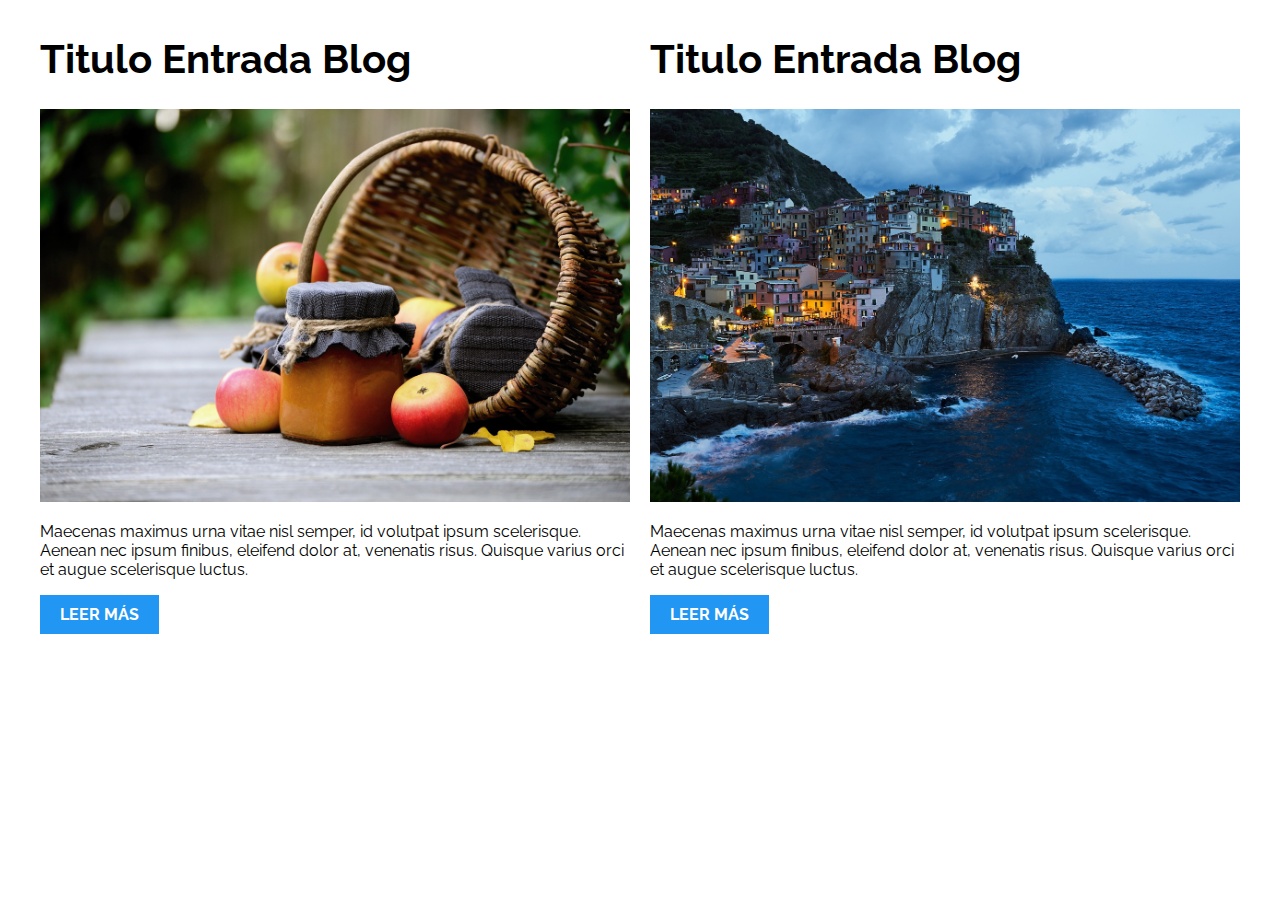
<file: 01-2columnas_iguales_css_grid/index.html>
<!DOCTYPE html>
<html>

<head>
    <meta charset="utf-8">
    <title>Patrones Responsive Web Design - 2 Columnas</title>
    <link rel="stylesheet" href="https://necolas.github.io/normalize.css/8.0.1/normalize.css">
    <link href="https://fonts.googleapis.com/css?family=Raleway:400,700,900" rel="stylesheet">
    <link rel="stylesheet" href="css/styles.css">
    <meta name="viewport" content="width=device-width, initial-scale=1">
</head>

<body>

    <div class="contenedor dos-columnas">
        <article class="entrada-blog">
            <h1>Titulo Entrada Blog</h1>
            <img src="img/imagen1.jpg">
            <p>Maecenas maximus urna vitae nisl semper, id volutpat ipsum scelerisque. Aenean nec ipsum finibus, eleifend dolor at, venenatis risus. Quisque varius orci et augue scelerisque luctus.</p>
            <a href="#">Leer más</a>
        </article>
        <article class="entrada-blog">
            <h1>Titulo Entrada Blog</h1>
            <img src="img/imagen2.jpg">
            <p>Maecenas maximus urna vitae nisl semper, id volutpat ipsum scelerisque. Aenean nec ipsum finibus, eleifend dolor at, venenatis risus. Quisque varius orci et augue scelerisque luctus.</p>
            <a href="#">Leer más</a>
        </article>
    </div>

</body>

</html>
</file>
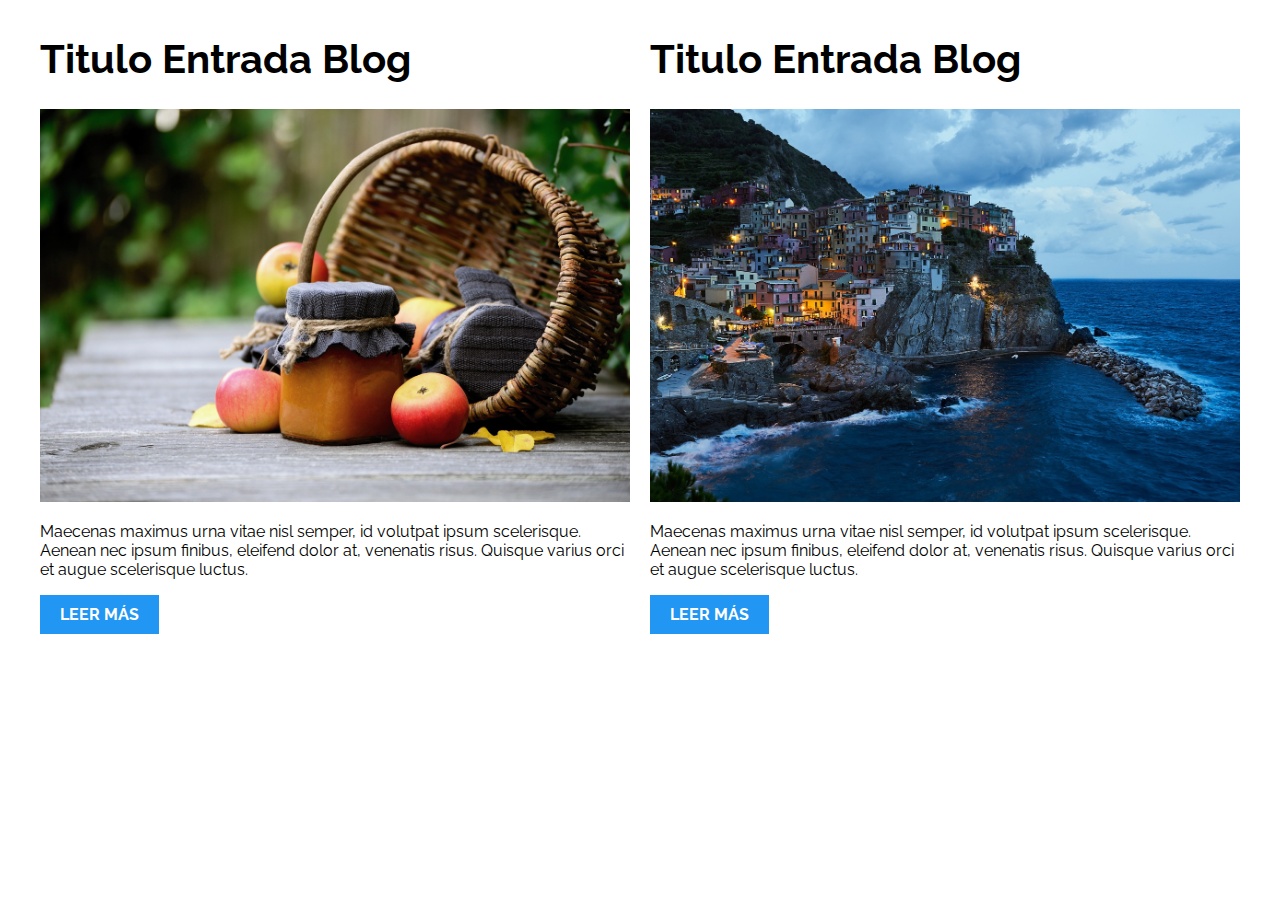
<file: 02-2columnas_iguales_flexbox/index.html>
<!DOCTYPE html>
<html>

<head>
    <meta charset="utf-8">
    <title>Patrones Responsive Web Design - 2 Columnas</title>
    <link rel="stylesheet" href="https://necolas.github.io/normalize.css/8.0.1/normalize.css">
    <link href="https://fonts.googleapis.com/css?family=Raleway:400,700,900" rel="stylesheet">
    <link rel="stylesheet" href="css/styles.css">
    <meta name="viewport" content="width=device-width, initial-scale=1">
</head>

<body>
    <div class="contenedor dos-columnas">
        <article class="entrada-blog">
            <h1>Titulo Entrada Blog</h1>
            <img src="img/imagen1.jpg">
            <p>Maecenas maximus urna vitae nisl semper, id volutpat ipsum scelerisque. Aenean nec ipsum finibus, eleifend dolor at, venenatis risus. Quisque varius orci et augue scelerisque luctus.</p>
            <a href="#">Leer más</a>
        </article>
        <article class="entrada-blog">
            <h1>Titulo Entrada Blog</h1>
            <img src="img/imagen2.jpg">
            <p>Maecenas maximus urna vitae nisl semper, id volutpat ipsum scelerisque. Aenean nec ipsum finibus, eleifend dolor at, venenatis risus. Quisque varius orci et augue scelerisque luctus.</p>
            <a href="#">Leer más</a>
        </article>
    </div>

</body>

</html>
</file>
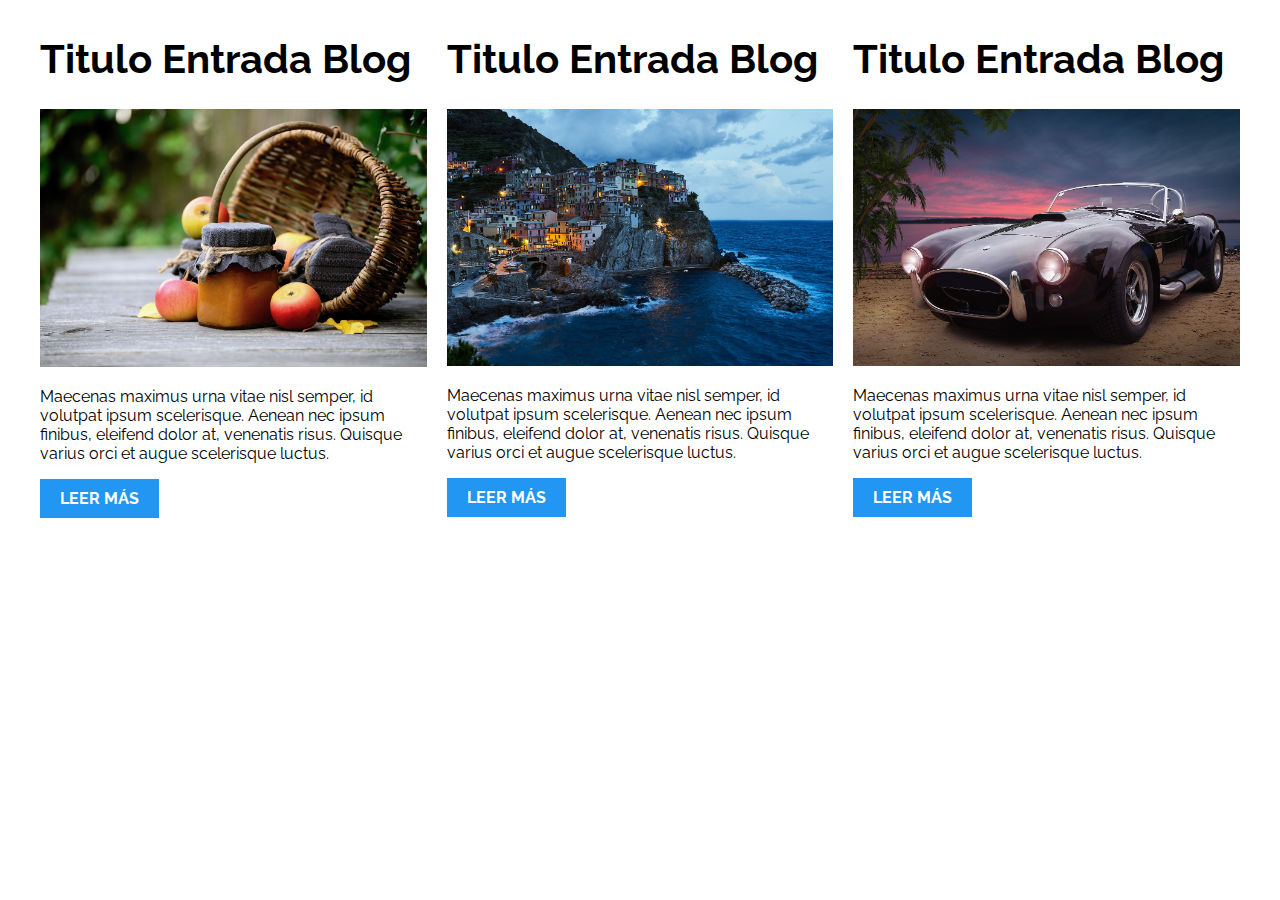
<file: 03-3columnas_iguales_css_grid/index.html>
<!DOCTYPE html>
<html>

<head>
    <meta charset="utf-8">
    <title>Patrones Responsive Web Design - 3 Columnas Iguales</title>
    <link rel="stylesheet" href="https://necolas.github.io/normalize.css/8.0.1/normalize.css">
    <link href="https://fonts.googleapis.com/css?family=Raleway:400,700,900" rel="stylesheet">
    <link rel="stylesheet" href="css/styles.css">
    <meta name="viewport" content="width=device-width, initial-scale=1">
</head>

<body>

    <div class="contenedor tres-columnas">
        <article class="entrada-blog">
            <h1>Titulo Entrada Blog</h1>
            <img src="img/imagen1.jpg">
            <p>Maecenas maximus urna vitae nisl semper, id volutpat ipsum scelerisque. Aenean nec ipsum finibus, eleifend dolor at, venenatis risus. Quisque varius orci et augue scelerisque luctus.</p>
            <a href="#">Leer más</a>
        </article>

        <article class="entrada-blog">
            <h1>Titulo Entrada Blog</h1>
            <img src="img/imagen2.jpg">

            <p>Maecenas maximus urna vitae nisl semper, id volutpat ipsum scelerisque. Aenean nec ipsum finibus, eleifend dolor at, venenatis risus. Quisque varius orci et augue scelerisque luctus.</p>
            <a href="#">Leer más</a>
        </article>

        <article class="entrada-blog">
            <h1>Titulo Entrada Blog</h1>
            <img src="img/imagen3.jpg">

            <p>Maecenas maximus urna vitae nisl semper, id volutpat ipsum scelerisque. Aenean nec ipsum finibus, eleifend dolor at, venenatis risus. Quisque varius orci et augue scelerisque luctus.</p>
            <a href="#">Leer más</a>
        </article>
    </div>

</body>

</html>
</file>
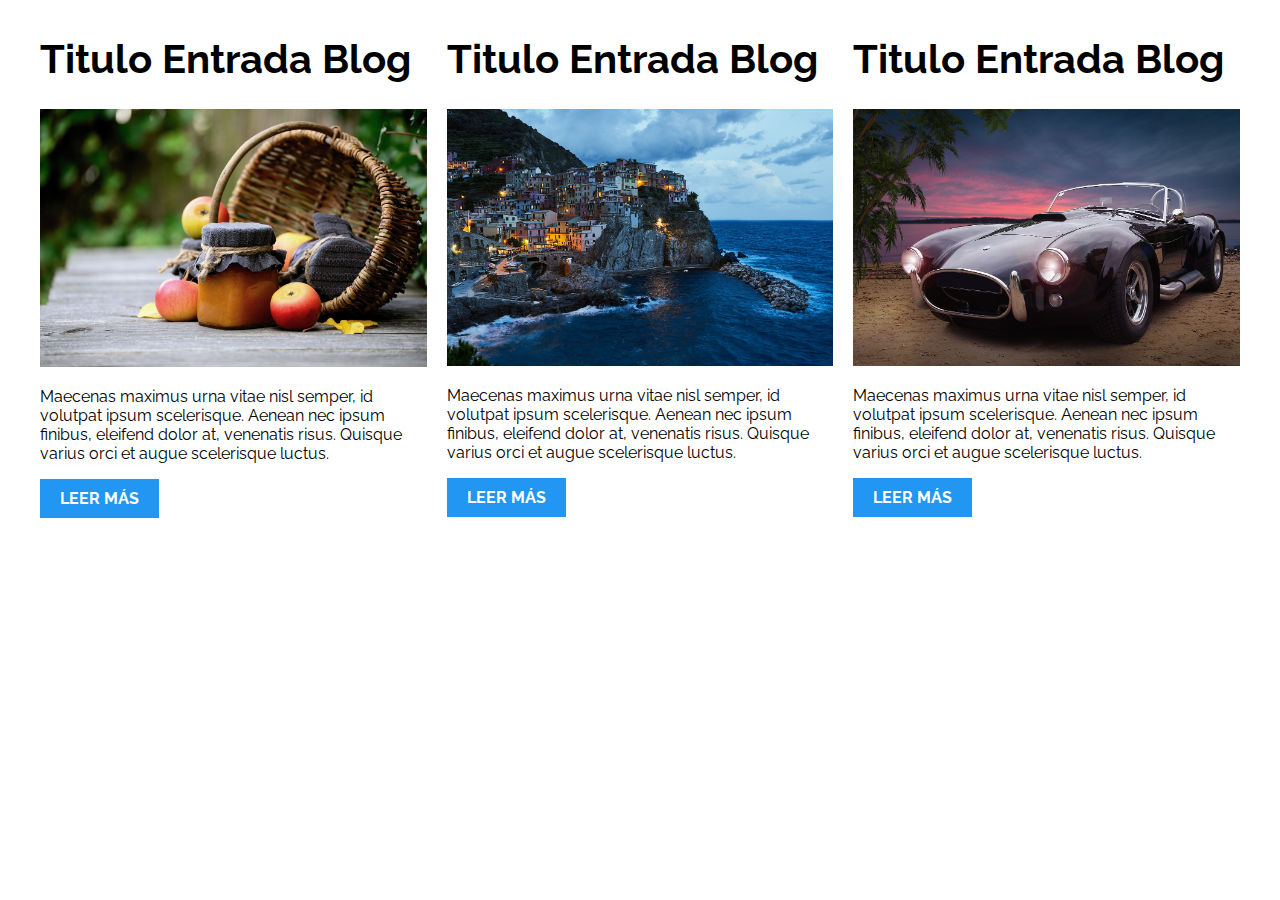
<file: 04-3columnas_iguales_flexbox/index.html>
<!DOCTYPE html>
<html>

<head>
    <meta charset="utf-8">
    <title>Patrones Responsive Web Design - 3 Columnas Iguales</title>
    <link rel="stylesheet" href="https://necolas.github.io/normalize.css/8.0.1/normalize.css">
    <link href="https://fonts.googleapis.com/css?family=Raleway:400,700,900" rel="stylesheet">
    <link rel="stylesheet" href="css/styles.css">
    <meta name="viewport" content="width=device-width, initial-scale=1">
</head>

<body>

    <div class="contenedor tres-columnas">
        <article class="entrada-blog">
            <h1>Titulo Entrada Blog</h1>
            <img src="img/imagen1.jpg">
            <p>Maecenas maximus urna vitae nisl semper, id volutpat ipsum scelerisque. Aenean nec ipsum finibus, eleifend dolor at, venenatis risus. Quisque varius orci et augue scelerisque luctus.</p>
            <a href="#">Leer más</a>
        </article>

        <article class="entrada-blog">
            <h1>Titulo Entrada Blog</h1>
            <img src="img/imagen2.jpg">

            <p>Maecenas maximus urna vitae nisl semper, id volutpat ipsum scelerisque. Aenean nec ipsum finibus, eleifend dolor at, venenatis risus. Quisque varius orci et augue scelerisque luctus.</p>
            <a href="#">Leer más</a>
        </article>

        <article class="entrada-blog">
            <h1>Titulo Entrada Blog</h1>
            <img src="img/imagen3.jpg">

            <p>Maecenas maximus urna vitae nisl semper, id volutpat ipsum scelerisque. Aenean nec ipsum finibus, eleifend dolor at, venenatis risus. Quisque varius orci et augue scelerisque luctus.</p>
            <a href="#">Leer más</a>
        </article>
    </div>
</body>

</html>
</file>
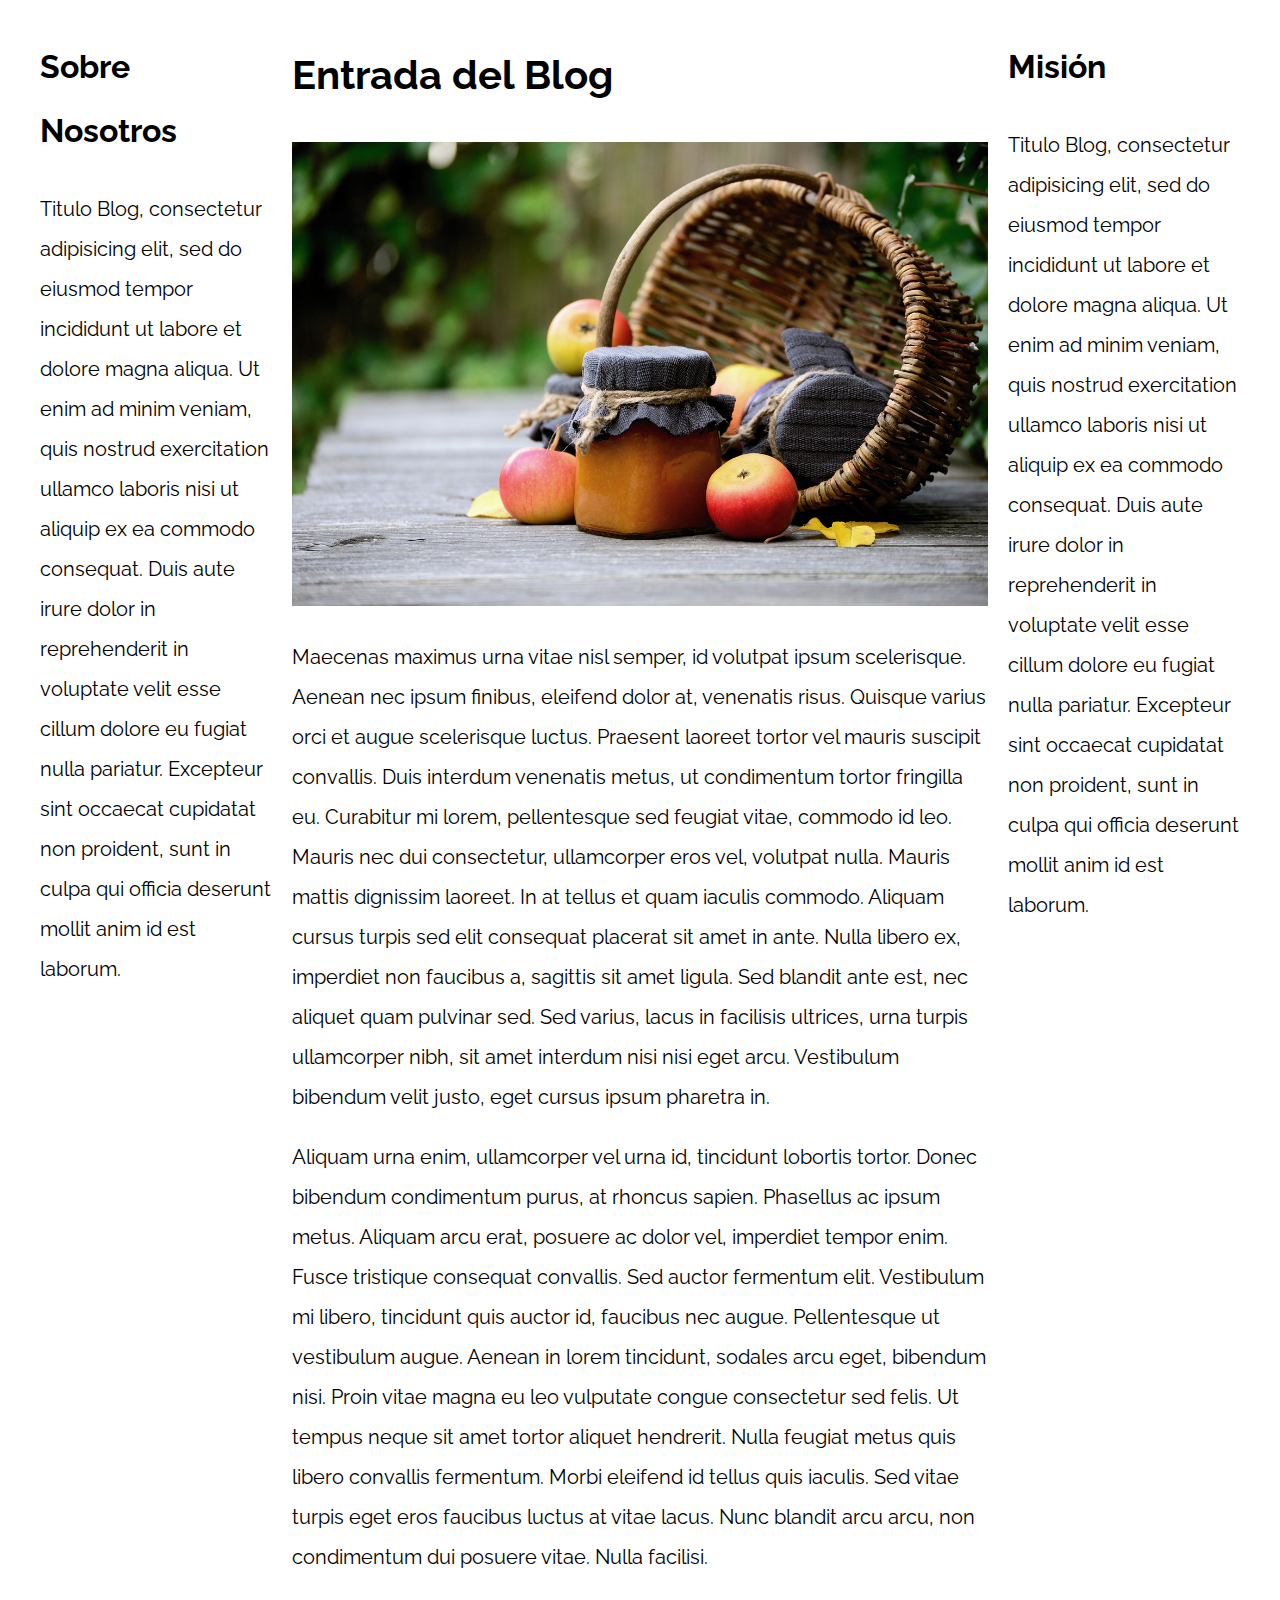
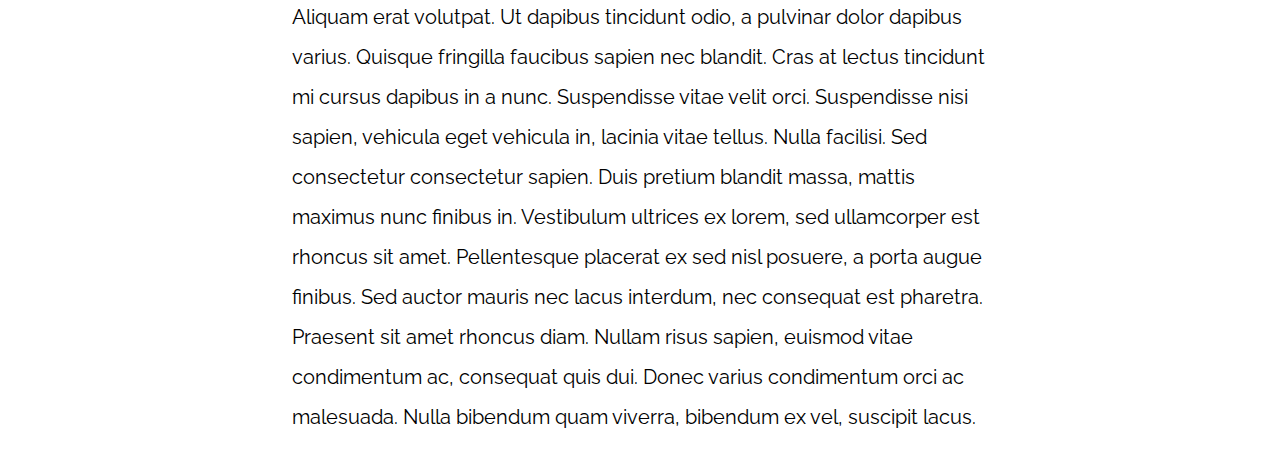
<file: 05-3columnas_css_grid/index.html>
<!DOCTYPE html>
<html>

<head>
    <meta charset="utf-8">
    <title>Patrones Responsive Web Design</title>
    <link rel="stylesheet" href="https://necolas.github.io/normalize.css/8.0.1/normalize.css">
    <link href="https://fonts.googleapis.com/css?family=Raleway:400,700,900" rel="stylesheet">
    <link rel="stylesheet" href="css/styles.css">
    <meta name="viewport" content="width=device-width, initial-scale=1">
</head>

<body>

    <div class="contenedor contenedor-grid">
        <main class="contenido-principal">
            <article>
                <h1>Entrada del Blog</h1>
                <img src="img/imagen1.jpg">

                <p>Maecenas maximus urna vitae nisl semper, id volutpat ipsum scelerisque. Aenean nec ipsum finibus, eleifend dolor at, venenatis risus. Quisque varius orci et augue scelerisque luctus. Praesent laoreet tortor vel mauris suscipit convallis.
                    Duis interdum venenatis metus, ut condimentum tortor fringilla eu. Curabitur mi lorem, pellentesque sed feugiat vitae, commodo id leo. Mauris nec dui consectetur, ullamcorper eros vel, volutpat nulla. Mauris mattis dignissim laoreet.
                    In at tellus et quam iaculis commodo. Aliquam cursus turpis sed elit consequat placerat sit amet in ante. Nulla libero ex, imperdiet non faucibus a, sagittis sit amet ligula. Sed blandit ante est, nec aliquet quam pulvinar sed. Sed
                    varius, lacus in facilisis ultrices, urna turpis ullamcorper nibh, sit amet interdum nisi nisi eget arcu. Vestibulum bibendum velit justo, eget cursus ipsum pharetra in.</p>

                <p>Aliquam urna enim, ullamcorper vel urna id, tincidunt lobortis tortor. Donec bibendum condimentum purus, at rhoncus sapien. Phasellus ac ipsum metus. Aliquam arcu erat, posuere ac dolor vel, imperdiet tempor enim. Fusce tristique consequat
                    convallis. Sed auctor fermentum elit. Vestibulum mi libero, tincidunt quis auctor id, faucibus nec augue. Pellentesque ut vestibulum augue. Aenean in lorem tincidunt, sodales arcu eget, bibendum nisi. Proin vitae magna eu leo vulputate
                    congue consectetur sed felis. Ut tempus neque sit amet tortor aliquet hendrerit. Nulla feugiat metus quis libero convallis fermentum. Morbi eleifend id tellus quis iaculis. Sed vitae turpis eget eros faucibus luctus at vitae lacus.
                    Nunc blandit arcu arcu, non condimentum dui posuere vitae. Nulla facilisi.</p>

                <p>Aliquam erat volutpat. Ut dapibus tincidunt odio, a pulvinar dolor dapibus varius. Quisque fringilla faucibus sapien nec blandit. Cras at lectus tincidunt mi cursus dapibus in a nunc. Suspendisse vitae velit orci. Suspendisse nisi sapien,
                    vehicula eget vehicula in, lacinia vitae tellus. Nulla facilisi. Sed consectetur consectetur sapien. Duis pretium blandit massa, mattis maximus nunc finibus in. Vestibulum ultrices ex lorem, sed ullamcorper est rhoncus sit amet. Pellentesque
                    placerat ex sed nisl posuere, a porta augue finibus. Sed auctor mauris nec lacus interdum, nec consequat est pharetra. Praesent sit amet rhoncus diam. Nullam risus sapien, euismod vitae condimentum ac, consequat quis dui. Donec varius
                    condimentum orci ac malesuada. Nulla bibendum quam viverra, bibendum ex vel, suscipit lacus.</p>

            </article>
        </main>

        <aside class="sidebar-1">
            <h2>Sobre Nosotros</h2>
            <p>Titulo Blog, consectetur adipisicing elit, sed do eiusmod tempor incididunt ut labore et dolore magna aliqua. Ut enim ad minim veniam, quis nostrud exercitation ullamco laboris nisi ut aliquip ex ea commodo consequat. Duis aute irure dolor
                in reprehenderit in voluptate velit esse cillum dolore eu fugiat nulla pariatur. Excepteur sint occaecat cupidatat non proident, sunt in culpa qui officia deserunt mollit anim id est laborum.</p>
        </aside>
        <aside class="sidebar-2">
            <h2>Misión</h2>
            <p>Titulo Blog, consectetur adipisicing elit, sed do eiusmod tempor incididunt ut labore et dolore magna aliqua. Ut enim ad minim veniam, quis nostrud exercitation ullamco laboris nisi ut aliquip ex ea commodo consequat. Duis aute irure dolor
                in reprehenderit in voluptate velit esse cillum dolore eu fugiat nulla pariatur. Excepteur sint occaecat cupidatat non proident, sunt in culpa qui officia deserunt mollit anim id est laborum.</p>
        </aside>
    </div>

</body>

</html>
</file>
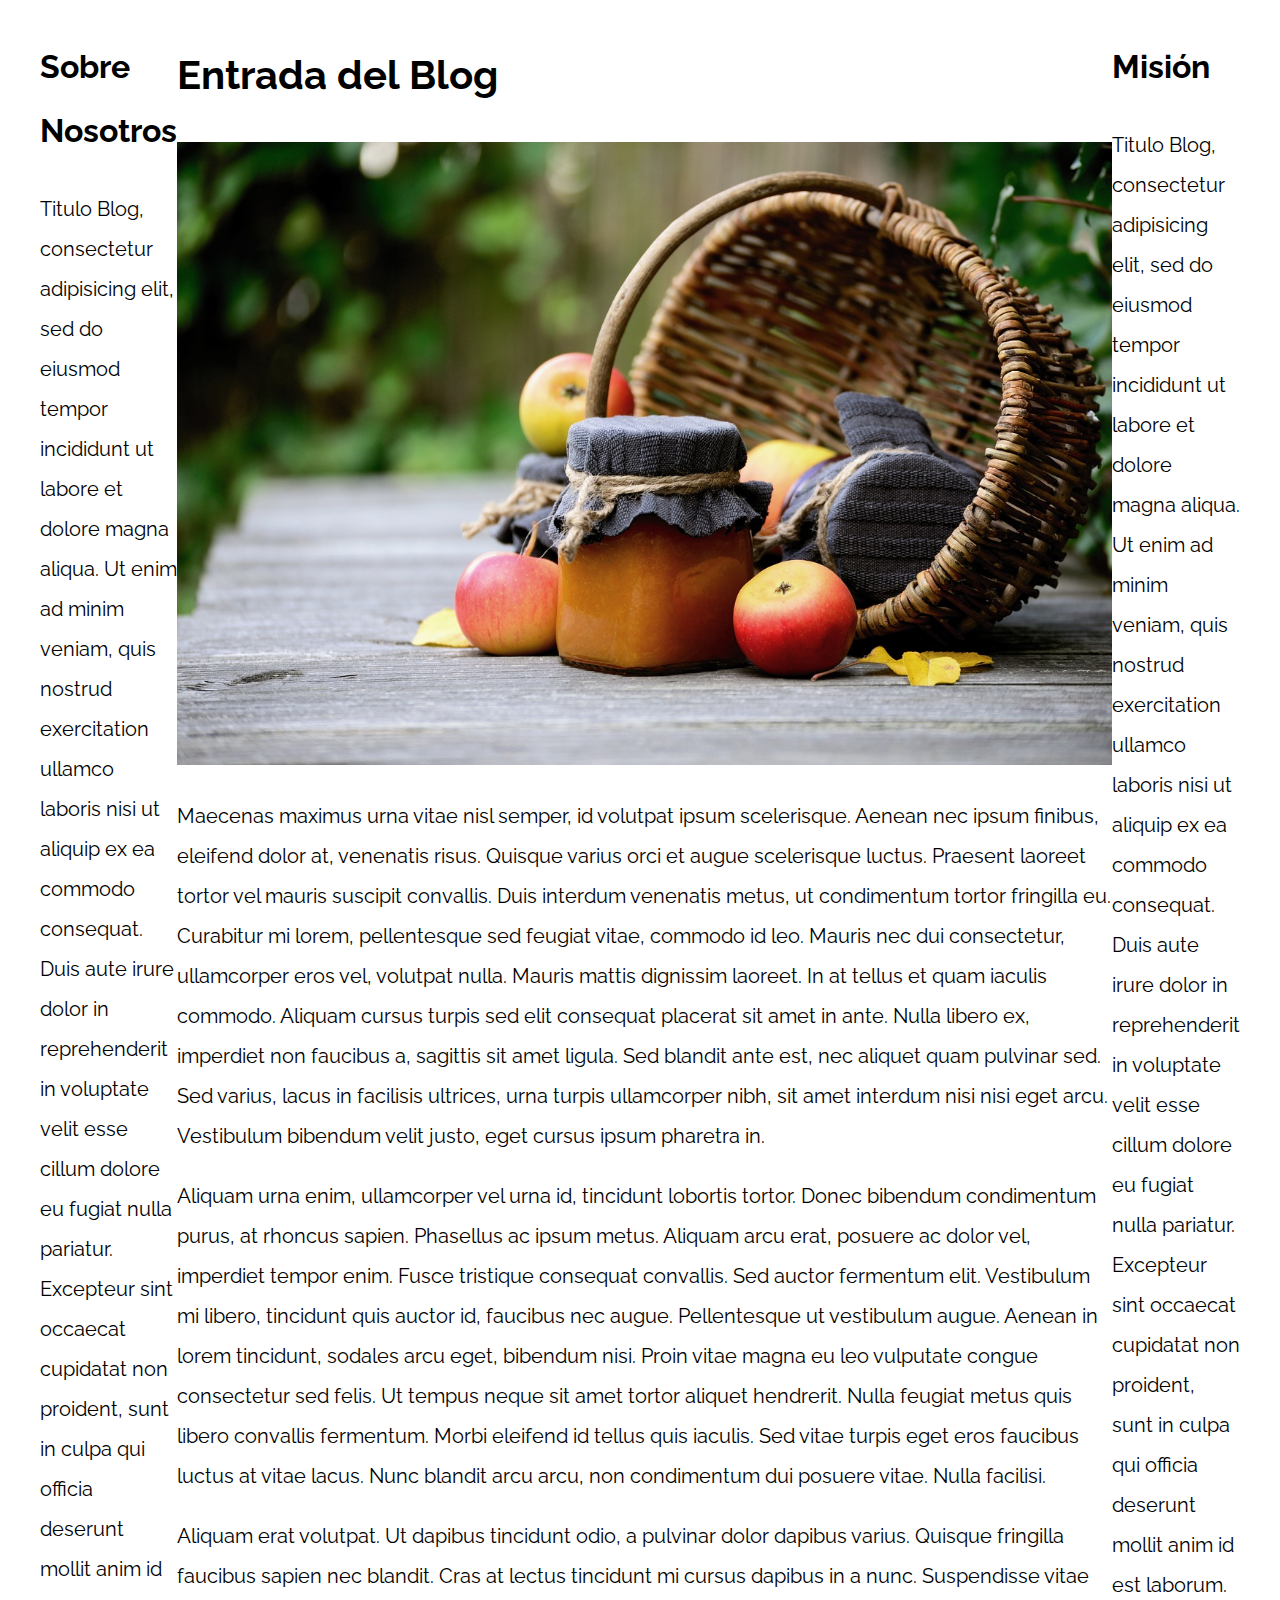
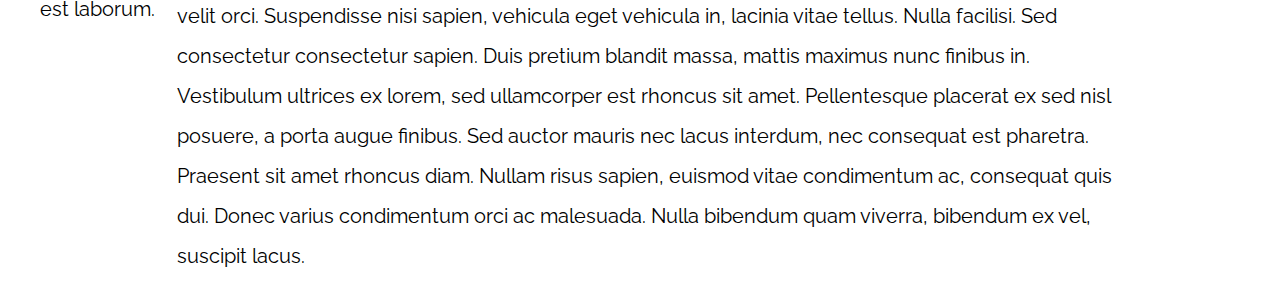
<file: 06-3columnas_flexbox/index.html>
<!DOCTYPE html>
<html>

<head>
    <meta charset="utf-8">
    <title>Patrones Responsive Web Design</title>
    <link rel="stylesheet" href="https://necolas.github.io/normalize.css/8.0.1/normalize.css">
    <link href="https://fonts.googleapis.com/css?family=Raleway:400,700,900" rel="stylesheet">
    <link rel="stylesheet" href="css/styles.css">
    <meta name="viewport" content="width=device-width, initial-scale=1">
</head>

<body>

    <div class="contenedor contenedor-flex">
        <main>
            <article>
                <h1>Entrada del Blog</h1>
                <img src="img/imagen1.jpg">

                <p>Maecenas maximus urna vitae nisl semper, id volutpat ipsum scelerisque. Aenean nec ipsum finibus, eleifend dolor at, venenatis risus. Quisque varius orci et augue scelerisque luctus. Praesent laoreet tortor vel mauris suscipit convallis.
                    Duis interdum venenatis metus, ut condimentum tortor fringilla eu. Curabitur mi lorem, pellentesque sed feugiat vitae, commodo id leo. Mauris nec dui consectetur, ullamcorper eros vel, volutpat nulla. Mauris mattis dignissim laoreet.
                    In at tellus et quam iaculis commodo. Aliquam cursus turpis sed elit consequat placerat sit amet in ante. Nulla libero ex, imperdiet non faucibus a, sagittis sit amet ligula. Sed blandit ante est, nec aliquet quam pulvinar sed. Sed
                    varius, lacus in facilisis ultrices, urna turpis ullamcorper nibh, sit amet interdum nisi nisi eget arcu. Vestibulum bibendum velit justo, eget cursus ipsum pharetra in.</p>

                <p>Aliquam urna enim, ullamcorper vel urna id, tincidunt lobortis tortor. Donec bibendum condimentum purus, at rhoncus sapien. Phasellus ac ipsum metus. Aliquam arcu erat, posuere ac dolor vel, imperdiet tempor enim. Fusce tristique consequat
                    convallis. Sed auctor fermentum elit. Vestibulum mi libero, tincidunt quis auctor id, faucibus nec augue. Pellentesque ut vestibulum augue. Aenean in lorem tincidunt, sodales arcu eget, bibendum nisi. Proin vitae magna eu leo vulputate
                    congue consectetur sed felis. Ut tempus neque sit amet tortor aliquet hendrerit. Nulla feugiat metus quis libero convallis fermentum. Morbi eleifend id tellus quis iaculis. Sed vitae turpis eget eros faucibus luctus at vitae lacus.
                    Nunc blandit arcu arcu, non condimentum dui posuere vitae. Nulla facilisi.</p>

                <p>Aliquam erat volutpat. Ut dapibus tincidunt odio, a pulvinar dolor dapibus varius. Quisque fringilla faucibus sapien nec blandit. Cras at lectus tincidunt mi cursus dapibus in a nunc. Suspendisse vitae velit orci. Suspendisse nisi sapien,
                    vehicula eget vehicula in, lacinia vitae tellus. Nulla facilisi. Sed consectetur consectetur sapien. Duis pretium blandit massa, mattis maximus nunc finibus in. Vestibulum ultrices ex lorem, sed ullamcorper est rhoncus sit amet. Pellentesque
                    placerat ex sed nisl posuere, a porta augue finibus. Sed auctor mauris nec lacus interdum, nec consequat est pharetra. Praesent sit amet rhoncus diam. Nullam risus sapien, euismod vitae condimentum ac, consequat quis dui. Donec varius
                    condimentum orci ac malesuada. Nulla bibendum quam viverra, bibendum ex vel, suscipit lacus.</p>

            </article>
        </main>

        <aside class="sidebar-1 sidebar">
            <h2>Sobre Nosotros</h2>
            <p>Titulo Blog, consectetur adipisicing elit, sed do eiusmod tempor incididunt ut labore et dolore magna aliqua. Ut enim ad minim veniam, quis nostrud exercitation ullamco laboris nisi ut aliquip ex ea commodo consequat. Duis aute irure dolor
                in reprehenderit in voluptate velit esse cillum dolore eu fugiat nulla pariatur. Excepteur sint occaecat cupidatat non proident, sunt in culpa qui officia deserunt mollit anim id est laborum.</p>
        </aside>
        <aside class="sidebar-2 sidebar">
            <h2>Misión</h2>
            <p>Titulo Blog, consectetur adipisicing elit, sed do eiusmod tempor incididunt ut labore et dolore magna aliqua. Ut enim ad minim veniam, quis nostrud exercitation ullamco laboris nisi ut aliquip ex ea commodo consequat. Duis aute irure dolor
                in reprehenderit in voluptate velit esse cillum dolore eu fugiat nulla pariatur. Excepteur sint occaecat cupidatat non proident, sunt in culpa qui officia deserunt mollit anim id est laborum.</p>
        </aside>
    </div>

</body>

</html>
</file>
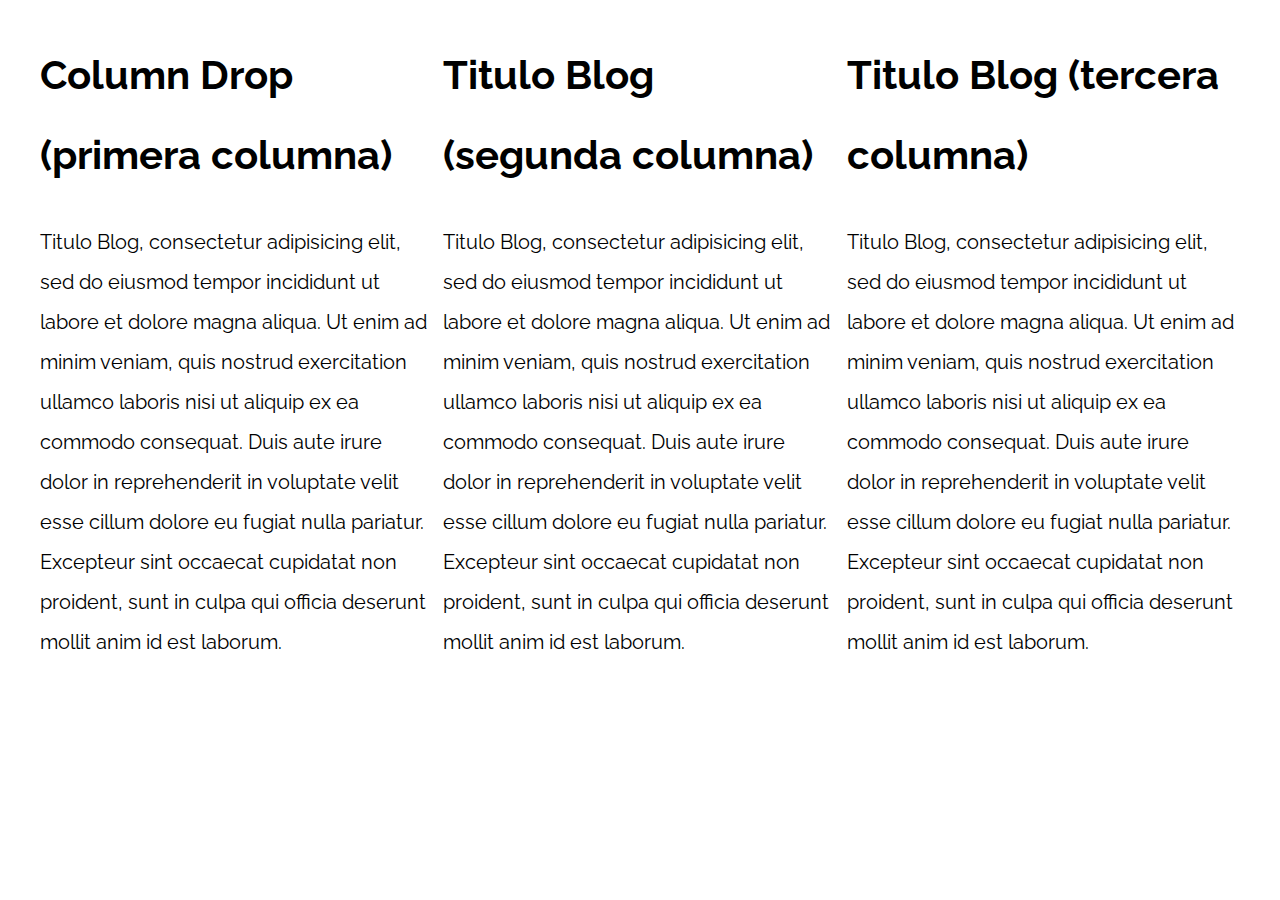
<file: 07-column_drop_css_grid/index.html>
<!DOCTYPE html>
<html>

<head>
    <meta charset="utf-8">
    <title>Patrones Responsive Web Design</title>
    <link rel="stylesheet" href="https://necolas.github.io/normalize.css/8.0.1/normalize.css">
    <link href="https://fonts.googleapis.com/css?family=Raleway:400,700,900" rel="stylesheet">
    <link rel="stylesheet" href="css/styles.css">
    <meta name="viewport" content="width=device-width, initial-scale=1">
</head>

<body>

    <div class="contenedor column-drop-css">
        <main>
            <h1>Column Drop (primera columna)</h1>
            <p>
                Titulo Blog, consectetur adipisicing elit, sed do eiusmod tempor incididunt ut labore et dolore magna aliqua. Ut enim ad minim veniam, quis nostrud exercitation ullamco laboris nisi ut aliquip ex ea commodo consequat. Duis aute irure dolor in reprehenderit
                in voluptate velit esse cillum dolore eu fugiat nulla pariatur. Excepteur sint occaecat cupidatat non proident, sunt in culpa qui officia deserunt mollit anim id est laborum.
            </p>
        </main>

        <aside class="primera-sidebar">
            <h1>Titulo Blog (segunda columna)</h1>
            <p>
                Titulo Blog, consectetur adipisicing elit, sed do eiusmod tempor incididunt ut labore et dolore magna aliqua. Ut enim ad minim veniam, quis nostrud exercitation ullamco laboris nisi ut aliquip ex ea commodo consequat. Duis aute irure dolor in reprehenderit
                in voluptate velit esse cillum dolore eu fugiat nulla pariatur. Excepteur sint occaecat cupidatat non proident, sunt in culpa qui officia deserunt mollit anim id est laborum.
            </p>
        </aside>

        <aside class="segunda-sidebar">
            <h1>Titulo Blog (tercera columna)</h1>
            <p>
                Titulo Blog, consectetur adipisicing elit, sed do eiusmod tempor incididunt ut labore et dolore magna aliqua. Ut enim ad minim veniam, quis nostrud exercitation ullamco laboris nisi ut aliquip ex ea commodo consequat. Duis aute irure dolor in reprehenderit
                in voluptate velit esse cillum dolore eu fugiat nulla pariatur. Excepteur sint occaecat cupidatat non proident, sunt in culpa qui officia deserunt mollit anim id est laborum.
            </p>
        </aside>
    </div>

</body>

</html>
</file>
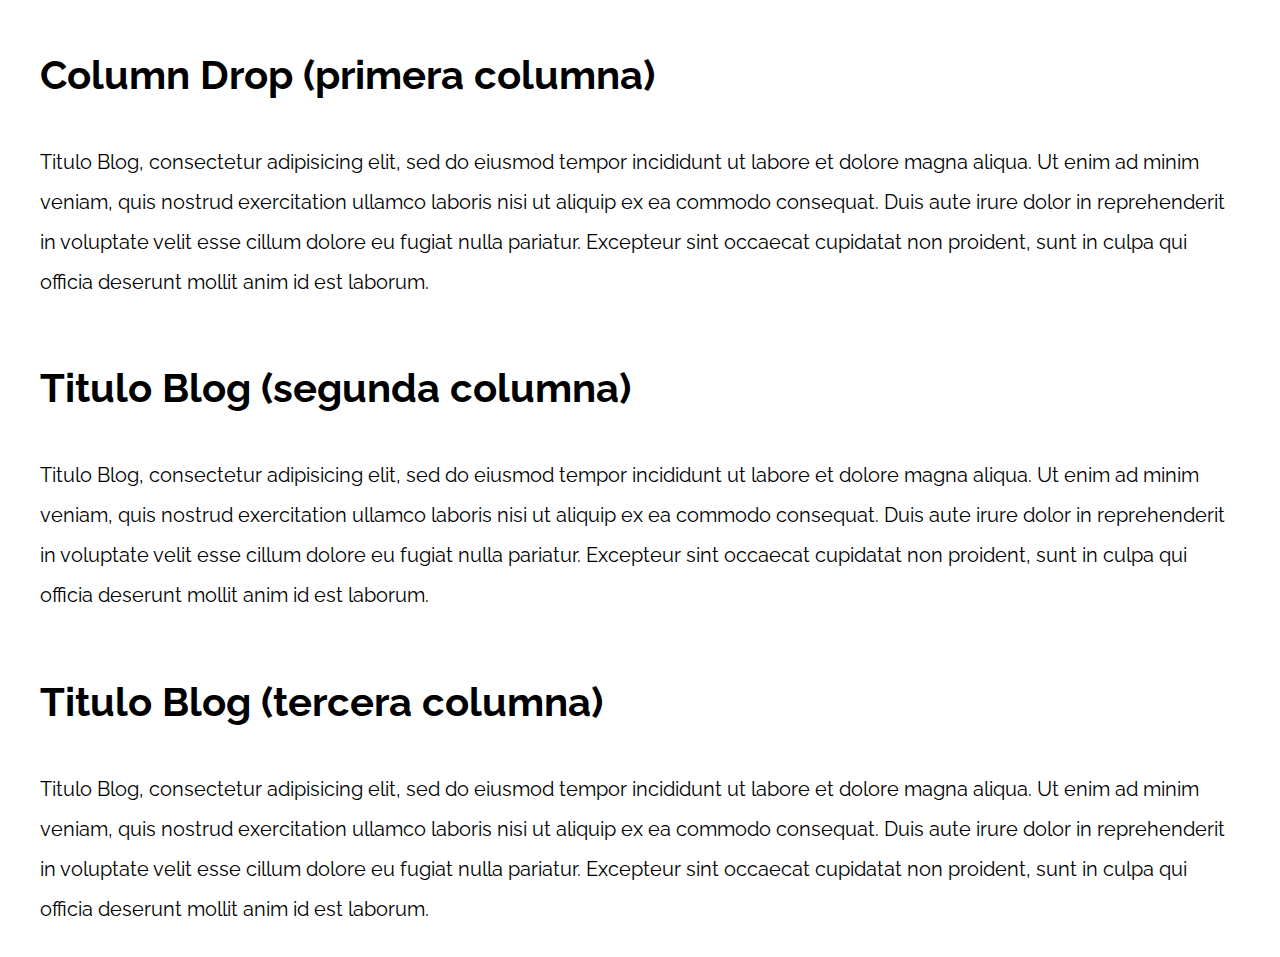
<file: 08-column_drop_flexbox/index.html>
<!DOCTYPE html>
<html>

<head>
    <meta charset="utf-8">
    <title>Patrones Responsive Web Design</title>
    <link rel="stylesheet" href="https://necolas.github.io/normalize.css/8.0.1/normalize.css">
    <link href="https://fonts.googleapis.com/css?family=Raleway:400,700,900" rel="stylesheet">
    <link rel="stylesheet" href="css/styles.css">
    <meta name="viewport" content="width=device-width, initial-scale=1">
</head>

<body>

    <div class="contenedor column-drop-flex">
        <main class="contenido-principal">
            <h1>Column Drop (primera columna)</h1>
            <p>
                Titulo Blog, consectetur adipisicing elit, sed do eiusmod tempor incididunt ut labore et dolore magna aliqua. Ut enim ad minim veniam, quis nostrud exercitation ullamco laboris nisi ut aliquip ex ea commodo consequat. Duis aute irure dolor in reprehenderit
                in voluptate velit esse cillum dolore eu fugiat nulla pariatur. Excepteur sint occaecat cupidatat non proident, sunt in culpa qui officia deserunt mollit anim id est laborum.
            </p>
        </main>

        <aside class="sidebar primera-sidebar">
            <h1>Titulo Blog (segunda columna)</h1>
            <p>
                Titulo Blog, consectetur adipisicing elit, sed do eiusmod tempor incididunt ut labore et dolore magna aliqua. Ut enim ad minim veniam, quis nostrud exercitation ullamco laboris nisi ut aliquip ex ea commodo consequat. Duis aute irure dolor in reprehenderit
                in voluptate velit esse cillum dolore eu fugiat nulla pariatur. Excepteur sint occaecat cupidatat non proident, sunt in culpa qui officia deserunt mollit anim id est laborum.
            </p>
        </aside>

        <aside class="sidebar segunda-sidebar">
            <h1>Titulo Blog (tercera columna)</h1>
            <p>
                Titulo Blog, consectetur adipisicing elit, sed do eiusmod tempor incididunt ut labore et dolore magna aliqua. Ut enim ad minim veniam, quis nostrud exercitation ullamco laboris nisi ut aliquip ex ea commodo consequat. Duis aute irure dolor in reprehenderit
                in voluptate velit esse cillum dolore eu fugiat nulla pariatur. Excepteur sint occaecat cupidatat non proident, sunt in culpa qui officia deserunt mollit anim id est laborum.
            </p>
        </aside>
    </div>

</body>

</html>
</file>
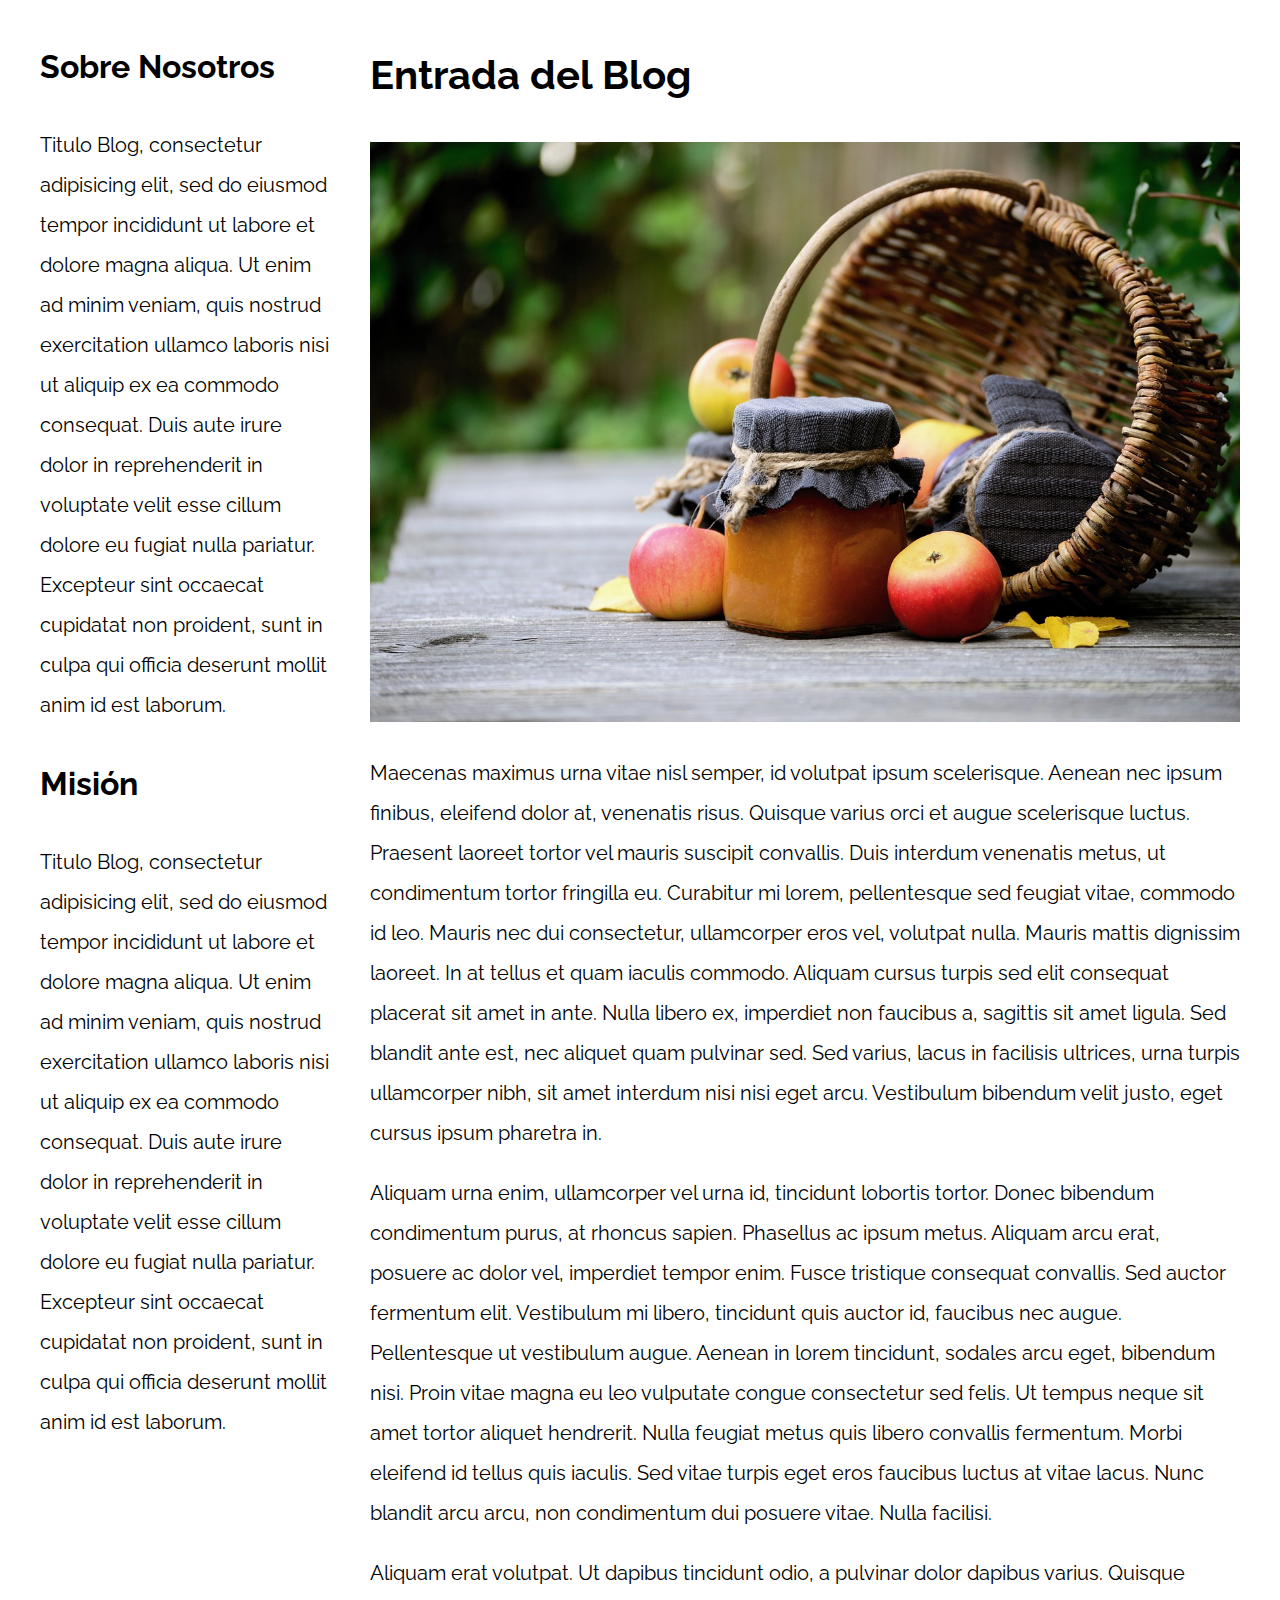
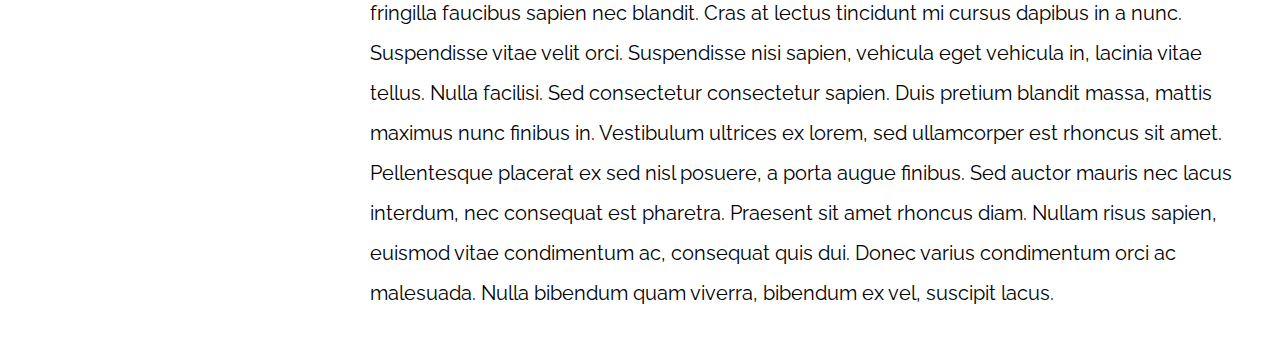
<file: 09-con_sidebar_css_grid/index.html>
<!DOCTYPE html>
<html>

<head>
    <meta charset="utf-8">
    <title>Patrones Responsive Web Design</title>
    <link rel="stylesheet" href="https://necolas.github.io/normalize.css/8.0.1/normalize.css">
    <link href="https://fonts.googleapis.com/css?family=Raleway:400,700,900" rel="stylesheet">
    <link rel="stylesheet" href="css/styles.css">
    <meta name="viewport" content="width=device-width, initial-scale=1">
</head>

<body>

    <div class="contenedor con-sidebar">
        <article>
            <h1>Entrada del Blog</h1>
            <img src="img/imagen1.jpg">

            <p>Maecenas maximus urna vitae nisl semper, id volutpat ipsum scelerisque. Aenean nec ipsum finibus, eleifend dolor at, venenatis risus. Quisque varius orci et augue scelerisque luctus. Praesent laoreet tortor vel mauris suscipit convallis. Duis
                interdum venenatis metus, ut condimentum tortor fringilla eu. Curabitur mi lorem, pellentesque sed feugiat vitae, commodo id leo. Mauris nec dui consectetur, ullamcorper eros vel, volutpat nulla. Mauris mattis dignissim laoreet. In at
                tellus et quam iaculis commodo. Aliquam cursus turpis sed elit consequat placerat sit amet in ante. Nulla libero ex, imperdiet non faucibus a, sagittis sit amet ligula. Sed blandit ante est, nec aliquet quam pulvinar sed. Sed varius, lacus
                in facilisis ultrices, urna turpis ullamcorper nibh, sit amet interdum nisi nisi eget arcu. Vestibulum bibendum velit justo, eget cursus ipsum pharetra in.</p>

            <p>Aliquam urna enim, ullamcorper vel urna id, tincidunt lobortis tortor. Donec bibendum condimentum purus, at rhoncus sapien. Phasellus ac ipsum metus. Aliquam arcu erat, posuere ac dolor vel, imperdiet tempor enim. Fusce tristique consequat
                convallis. Sed auctor fermentum elit. Vestibulum mi libero, tincidunt quis auctor id, faucibus nec augue. Pellentesque ut vestibulum augue. Aenean in lorem tincidunt, sodales arcu eget, bibendum nisi. Proin vitae magna eu leo vulputate
                congue consectetur sed felis. Ut tempus neque sit amet tortor aliquet hendrerit. Nulla feugiat metus quis libero convallis fermentum. Morbi eleifend id tellus quis iaculis. Sed vitae turpis eget eros faucibus luctus at vitae lacus. Nunc
                blandit arcu arcu, non condimentum dui posuere vitae. Nulla facilisi.</p>

            <p>Aliquam erat volutpat. Ut dapibus tincidunt odio, a pulvinar dolor dapibus varius. Quisque fringilla faucibus sapien nec blandit. Cras at lectus tincidunt mi cursus dapibus in a nunc. Suspendisse vitae velit orci. Suspendisse nisi sapien,
                vehicula eget vehicula in, lacinia vitae tellus. Nulla facilisi. Sed consectetur consectetur sapien. Duis pretium blandit massa, mattis maximus nunc finibus in. Vestibulum ultrices ex lorem, sed ullamcorper est rhoncus sit amet. Pellentesque
                placerat ex sed nisl posuere, a porta augue finibus. Sed auctor mauris nec lacus interdum, nec consequat est pharetra. Praesent sit amet rhoncus diam. Nullam risus sapien, euismod vitae condimentum ac, consequat quis dui. Donec varius
                condimentum orci ac malesuada. Nulla bibendum quam viverra, bibendum ex vel, suscipit lacus.</p>
        </article>
        <aside>
            <h2>Sobre Nosotros</h2>
            <p>Titulo Blog, consectetur adipisicing elit, sed do eiusmod tempor incididunt ut labore et dolore magna aliqua. Ut enim ad minim veniam, quis nostrud exercitation ullamco laboris nisi ut aliquip ex ea commodo consequat. Duis aute irure dolor
                in reprehenderit in voluptate velit esse cillum dolore eu fugiat nulla pariatur. Excepteur sint occaecat cupidatat non proident, sunt in culpa qui officia deserunt mollit anim id est laborum.</p>


            <h2>Misión</h2>
            <p>Titulo Blog, consectetur adipisicing elit, sed do eiusmod tempor incididunt ut labore et dolore magna aliqua. Ut enim ad minim veniam, quis nostrud exercitation ullamco laboris nisi ut aliquip ex ea commodo consequat. Duis aute irure dolor
                in reprehenderit in voluptate velit esse cillum dolore eu fugiat nulla pariatur. Excepteur sint occaecat cupidatat non proident, sunt in culpa qui officia deserunt mollit anim id est laborum.</p>
        </aside>
    </div>

</body>

</html>
</file>
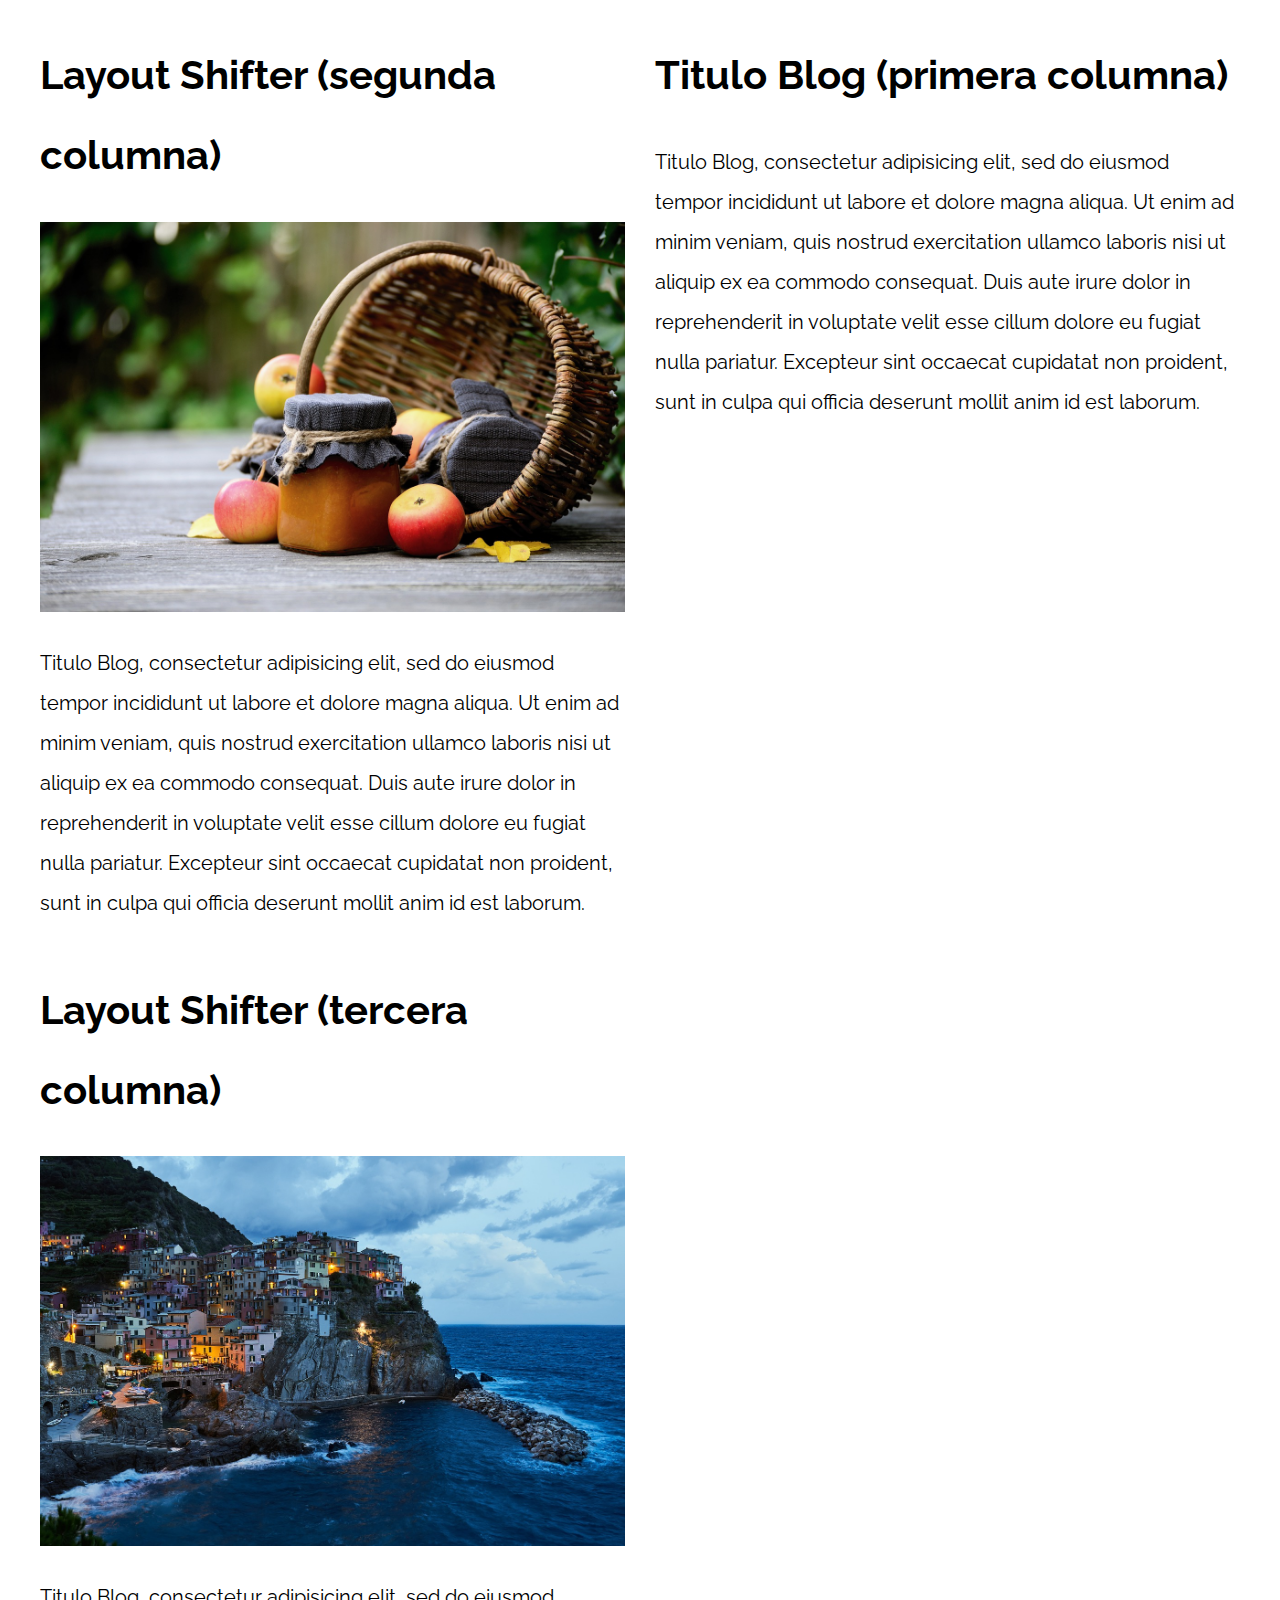
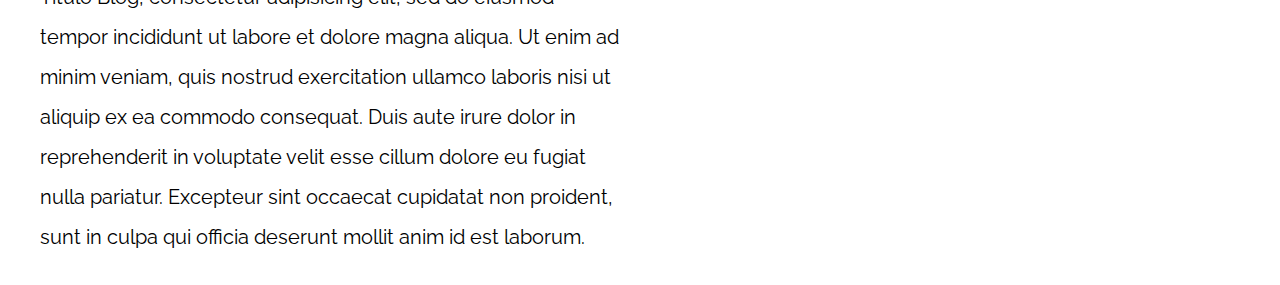
<file: 11-layout_shifter_css_grid/index.html>
<!DOCTYPE html>
<html>

<head>
    <meta charset="utf-8">
    <title>Patrones Responsive Web Design</title>
    <link rel="stylesheet" href="https://necolas.github.io/normalize.css/8.0.1/normalize.css">
    <link href="https://fonts.googleapis.com/css?family=Raleway:400,700,900" rel="stylesheet">
    <link rel="stylesheet" href="css/styles.css">
    <meta name="viewport" content="width=device-width, initial-scale=1">
</head>

<body>

    <div class="contenedor layout-shifter">
        <aside class="sidebar">
            <h1>Titulo Blog (primera columna)</h1>
            <p>
                Titulo Blog, consectetur adipisicing elit, sed do eiusmod tempor incididunt ut labore et dolore magna aliqua. Ut enim ad minim veniam, quis nostrud exercitation ullamco laboris nisi ut aliquip ex ea commodo consequat. Duis aute irure dolor in reprehenderit
                in voluptate velit esse cillum dolore eu fugiat nulla pariatur. Excepteur sint occaecat cupidatat non proident, sunt in culpa qui officia deserunt mollit anim id est laborum.
            </p>
        </aside>

        <main class="contenido-principal">
            <article class="entrada-blog">
                <h1>Layout Shifter (segunda columna)</h1>
                <img src="img/imagen1.jpg">
                <p>
                    Titulo Blog, consectetur adipisicing elit, sed do eiusmod tempor incididunt ut labore et dolore magna aliqua. Ut enim ad minim veniam, quis nostrud exercitation ullamco laboris nisi ut aliquip ex ea commodo consequat. Duis aute irure dolor in reprehenderit
                    in voluptate velit esse cillum dolore eu fugiat nulla pariatur. Excepteur sint occaecat cupidatat non proident, sunt in culpa qui officia deserunt mollit anim id est laborum.
                </p>
            </article>

            <article class="entrada-blog">
                <h1>Layout Shifter (tercera columna)</h1>
                <img src="img/imagen2.jpg">
                <p>
                    Titulo Blog, consectetur adipisicing elit, sed do eiusmod tempor incididunt ut labore et dolore magna aliqua. Ut enim ad minim veniam, quis nostrud exercitation ullamco laboris nisi ut aliquip ex ea commodo consequat. Duis aute irure dolor in reprehenderit
                    in voluptate velit esse cillum dolore eu fugiat nulla pariatur. Excepteur sint occaecat cupidatat non proident, sunt in culpa qui officia deserunt mollit anim id est laborum.
                </p>
            </article>
        </main>
    </div>

</body>

</html>
</file>
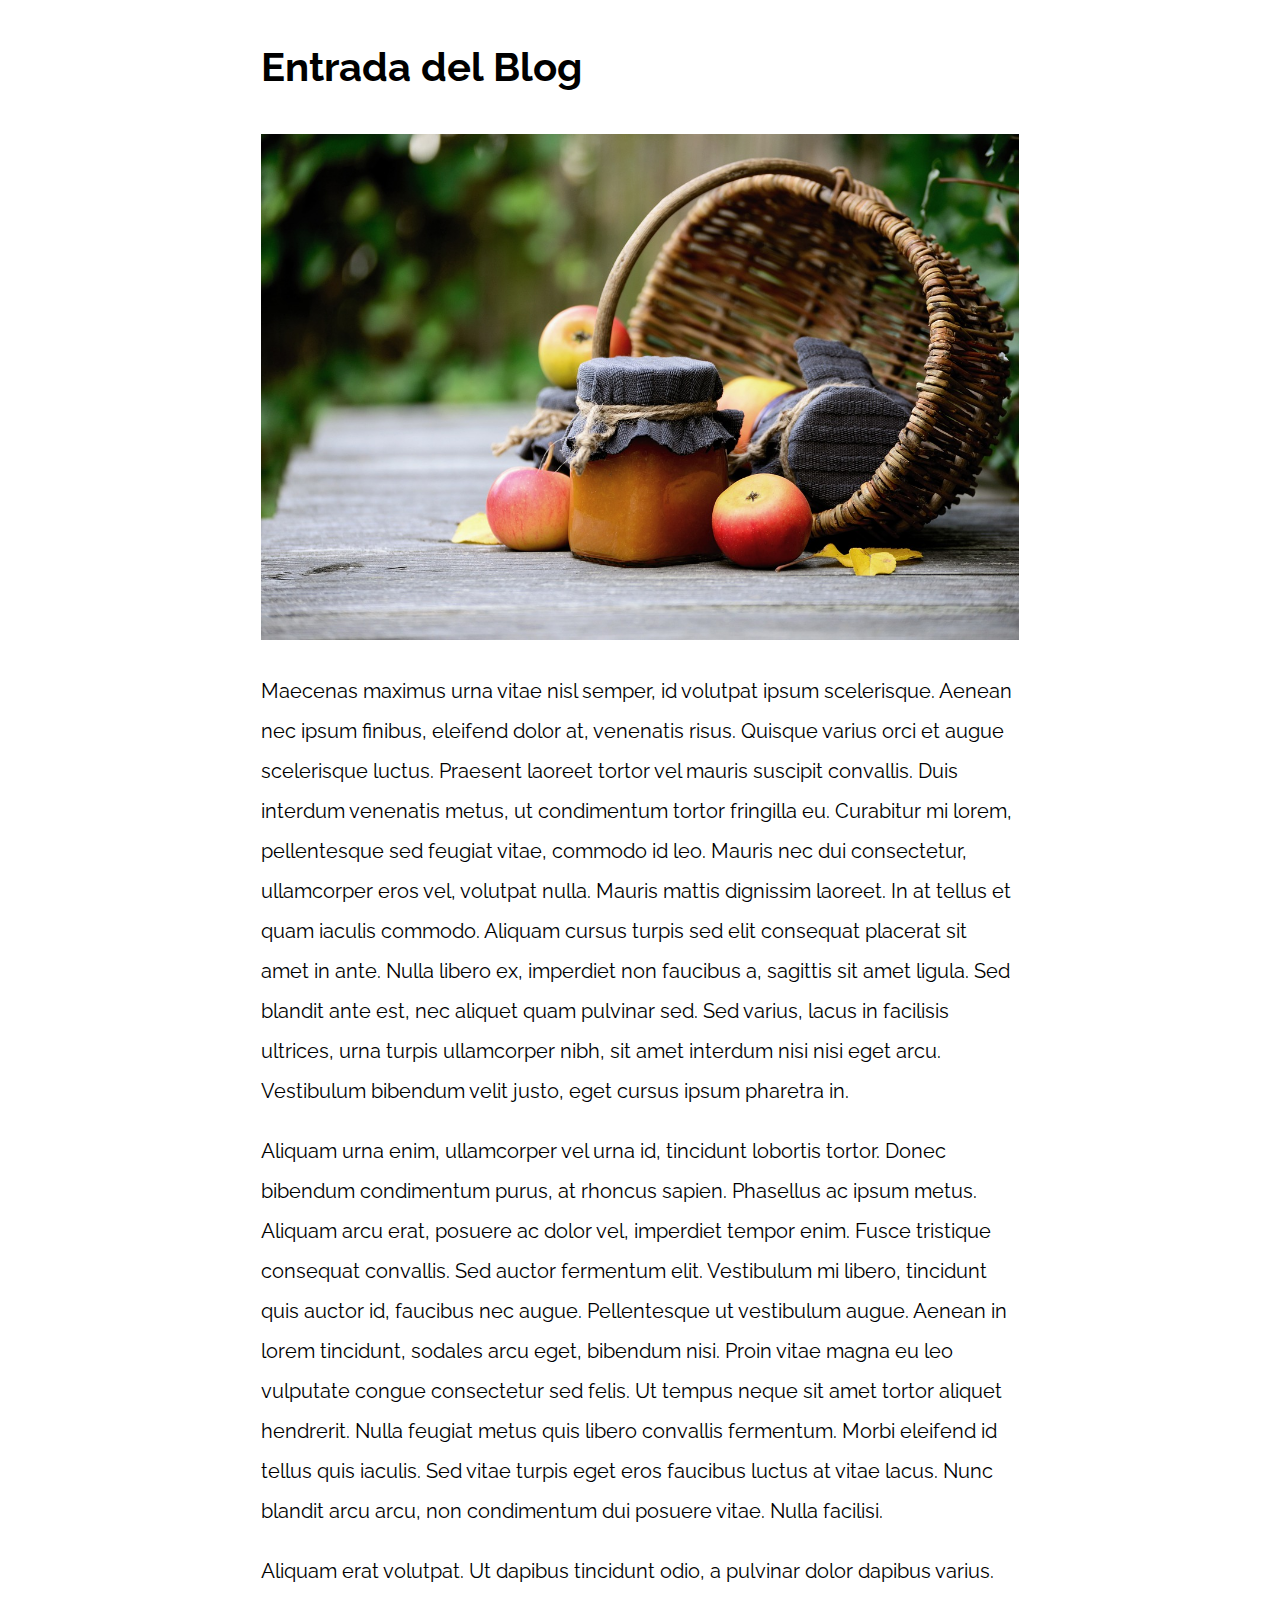
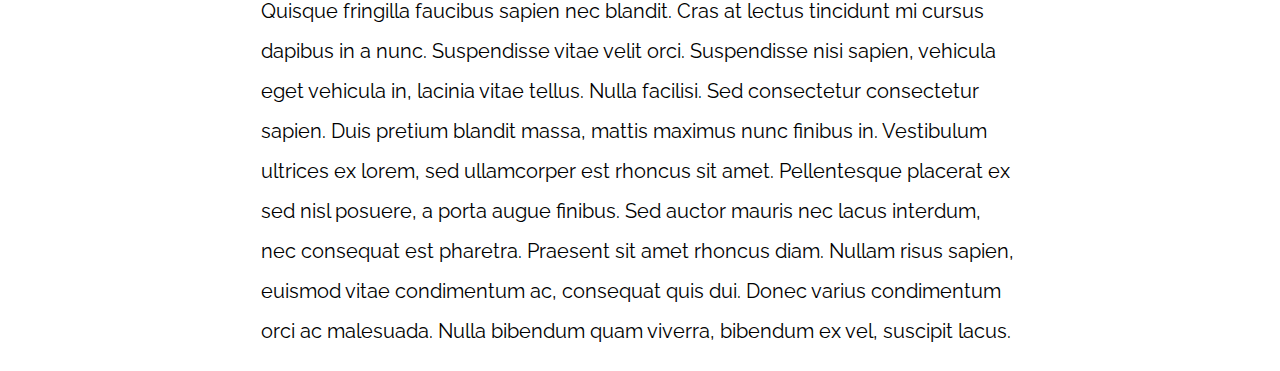
<file: 13-mostly_fluid/index.html>
<!DOCTYPE html>
<html>

<head>
    <meta charset="utf-8">
    <title>Patrones Responsive Web Design</title>
    <link rel="stylesheet" href="https://necolas.github.io/normalize.css/8.0.1/normalize.css">
    <link href="https://fonts.googleapis.com/css?family=Raleway:400,700,900" rel="stylesheet">
    <link rel="stylesheet" href="css/styles.css">
    <meta name="viewport" content="width=device-width, initial-scale=1">
</head>

<body>

    <div class="contenedor">
        <article class="entrada-blog">
            <h1>Entrada del Blog</h1>
            <img src="img/imagen1.jpg">

            <p>Maecenas maximus urna vitae nisl semper, id volutpat ipsum scelerisque. Aenean nec ipsum finibus, eleifend dolor at, venenatis risus. Quisque varius orci et augue scelerisque luctus. Praesent laoreet tortor vel mauris suscipit convallis. Duis
                interdum venenatis metus, ut condimentum tortor fringilla eu. Curabitur mi lorem, pellentesque sed feugiat vitae, commodo id leo. Mauris nec dui consectetur, ullamcorper eros vel, volutpat nulla. Mauris mattis dignissim laoreet. In at
                tellus et quam iaculis commodo. Aliquam cursus turpis sed elit consequat placerat sit amet in ante. Nulla libero ex, imperdiet non faucibus a, sagittis sit amet ligula. Sed blandit ante est, nec aliquet quam pulvinar sed. Sed varius, lacus
                in facilisis ultrices, urna turpis ullamcorper nibh, sit amet interdum nisi nisi eget arcu. Vestibulum bibendum velit justo, eget cursus ipsum pharetra in.</p>

            <p>Aliquam urna enim, ullamcorper vel urna id, tincidunt lobortis tortor. Donec bibendum condimentum purus, at rhoncus sapien. Phasellus ac ipsum metus. Aliquam arcu erat, posuere ac dolor vel, imperdiet tempor enim. Fusce tristique consequat
                convallis. Sed auctor fermentum elit. Vestibulum mi libero, tincidunt quis auctor id, faucibus nec augue. Pellentesque ut vestibulum augue. Aenean in lorem tincidunt, sodales arcu eget, bibendum nisi. Proin vitae magna eu leo vulputate
                congue consectetur sed felis. Ut tempus neque sit amet tortor aliquet hendrerit. Nulla feugiat metus quis libero convallis fermentum. Morbi eleifend id tellus quis iaculis. Sed vitae turpis eget eros faucibus luctus at vitae lacus. Nunc
                blandit arcu arcu, non condimentum dui posuere vitae. Nulla facilisi.</p>

            <p>Aliquam erat volutpat. Ut dapibus tincidunt odio, a pulvinar dolor dapibus varius. Quisque fringilla faucibus sapien nec blandit. Cras at lectus tincidunt mi cursus dapibus in a nunc. Suspendisse vitae velit orci. Suspendisse nisi sapien,
                vehicula eget vehicula in, lacinia vitae tellus. Nulla facilisi. Sed consectetur consectetur sapien. Duis pretium blandit massa, mattis maximus nunc finibus in. Vestibulum ultrices ex lorem, sed ullamcorper est rhoncus sit amet. Pellentesque
                placerat ex sed nisl posuere, a porta augue finibus. Sed auctor mauris nec lacus interdum, nec consequat est pharetra. Praesent sit amet rhoncus diam. Nullam risus sapien, euismod vitae condimentum ac, consequat quis dui. Donec varius
                condimentum orci ac malesuada. Nulla bibendum quam viverra, bibendum ex vel, suscipit lacus.</p>
        </article>

    </div>

</body>

</html>
</file>
<file: 01-2columnas_iguales_css_grid/css/styles.css>
html {
    box-sizing: border-box;
    font-size: 62.5%;
}

*,
*:before,
*:after {
    box-sizing: inherit;
}

body {
    font-family: 'Raleway', sans-serif;
    font-size: 1.6rem;
}

img {
    max-width: 100%;
}

h1 {
    font-size: 4rem;
}

.contenedor {
    max-width: 120rem;
    width: 95%;
    margin: 0 auto;
}

.entrada-blog a {
    display: inline-block;
    background-color: #2196F3;
    color: white;
    padding: 10px 20px;
    text-decoration: none;
    font-weight: bold;
    text-transform: uppercase;
}

/** CODIGO AQUI **/

@media (min-width: 768px) {
    .dos-columnas {
        display: grid;
        grid-template-columns: repeat(2, 1fr);
        column-gap: 2rem;
    }
}
</file>
<file: 02-2columnas_iguales_flexbox/css/styles.css>
html {
    box-sizing: border-box;
    font-size: 62.5%;
}

*,
*:before,
*:after {
    box-sizing: inherit;
}

body {
    font-family: 'Raleway', sans-serif;
    font-size: 1.6rem;
}

img {
    max-width: 100%;
}

h1 {
    font-size: 4rem;
}

.contenedor {
    max-width: 1200px;
    width: 95%;
    margin: 0 auto;
}

.entrada-blog a {
    display: inline-block;
    background-color: #2196F3;
    color: white;
    padding: 10px 20px;
    text-decoration: none;
    font-weight: bold;
    text-transform: uppercase;
}

/** CODIGO AQUI **/

@media (min-width: 768px) {
    .dos-columnas {
        display: flex;
        justify-content: space-between;
        gap: 2rem;
    }
    .entrada-blog {
        flex-basis: 0 0 calc(50% - 1rem);
    }
}
</file>
<file: 03-3columnas_iguales_css_grid/css/styles.css>
html {
    box-sizing: border-box;
    font-size: 62.5%;
}

*,
*:before,
*:after {
    box-sizing: inherit;
}

body {
    font-family: 'Raleway', sans-serif;
    font-size: 1.6rem;
}

img {
    max-width: 100%;
}

h1 {
    font-size: 4rem;
}

.contenedor {
    max-width: 1200px;
    width: 95%;
    margin: 0 auto;
}

.entrada-blog a {
    display: inline-block;
    background-color: #2196F3;
    color: white;
    padding: 10px 20px;
    text-decoration: none;
    font-weight: bold;
    text-transform: uppercase;
}

/** CODIGO AQUI **/
@media (min-width: 768px){
    .tres-columnas {
        display: grid;
        grid-template-columns: repeat(3, 1fr);
        gap: 2rem;
    }
}
</file>
<file: 04-3columnas_iguales_flexbox/css/styles.css>
html {
    box-sizing: border-box;
    font-size: 62.5%;
}

*,
*:before,
*:after {
    box-sizing: inherit;
}

body {
    font-family: 'Raleway', sans-serif;
    font-size: 1.6rem;
}

img {
    max-width: 100%;
}

h1 {
    font-size: 4rem;
}

.contenedor {
    max-width: 1200px;
    width: 95%;
    margin: 0 auto;
}

.entrada-blog a {
    display: inline-block;
    background-color: #2196F3;
    color: white;
    padding: 10px 20px;
    text-decoration: none;
    font-weight: bold;
    text-transform: uppercase;
}

/** CODIGO AQUI **/
@media (min-width: 768px) {   
    .tres-columnas {
        display: flex;
        gap: 2rem;
    }
}
</file>
<file: 05-3columnas_css_grid/css/styles.css>
html {
    box-sizing: border-box;
    font-size: 62.5%;
}

*,
*:before,
*:after {
    box-sizing: inherit;
}

body {
    font-family: 'Raleway', sans-serif;
    font-size: 1.6rem;
    line-height: 2;
}

img {
    max-width: 100%;
}

h1 {
    font-size: 4rem;
}

h2 {
    font-size: 3.2rem;
}

.contenedor {
    max-width: 1200px;
    width: 95%;
    margin: 0 auto;
}

p {
    font-size: 2rem;
}

.entrada-blog a {
    display: inline-block;
    background-color: #2196F3;
    color: white;
    padding: 10px 20px;
    text-decoration: none;
    font-weight: bold;
    text-transform: uppercase;
}


/** CODIGO AQUI **/

@media (min-width: 768px) {
    .contenedor-grid {
        display: grid;
        grid-template-areas: "izquierda contenido derecha";
        grid-template-columns: 1fr 3fr 1fr;
        grid-auto-flow: column;
        column-gap: 2rem;
    }
    .contenido-principal {
        /* grid-column: 2/3; */
        grid-area: contenido;
    }
    .sidebar1 {
        /* grid-column: 1/2; */
        grid-area: izquierda;
    }
    .sidebar2 {
        /* grid-column: 3/4; */
        grid-area: derecha;
    }
}
</file>
<file: 06-3columnas_flexbox/css/styles.css>
html {
    box-sizing: border-box;
    font-size: 62.5%;
}

*,
*:before,
*:after {
    box-sizing: inherit;
}

body {
    font-family: 'Raleway', sans-serif;
    font-size: 1.6rem;
    line-height: 2;
}

img {
    max-width: 100%;
}

h1 {
    font-size: 4rem;
}

h2 {
    font-size: 3.2rem;
}

p {
    font-size: 2rem;
}

.contenedor {
    max-width: 1200px;
    width: 95%;
    margin: 0 auto;
}

.entrada-blog a {
    display: inline-block;
    background-color: #2196F3;
    color: white;
    padding: 10px 20px;
    text-decoration: none;
    font-weight: bold;
    text-transform: uppercase;
}

/** CODIGO AQUI **/

@media (min-width: 768px) {
    .contenedor-flex {
        display: flex;
        justify-content: space-between;
    }
    .contenido-principal {
        flex:calc(60% - 1rem);
    }
    .sidebar {
        flex: calc(20% - 1rem);
    }
    .sidebar-1{
        order: -1;
    }
}
</file>
<file: 07-column_drop_css_grid/css/styles.css>
html {
    box-sizing: border-box;
    font-size: 62.5%;
}

*,
*:before,
*:after {
    box-sizing: inherit;
}

body {
    font-family: 'Raleway', sans-serif;
    font-size: 1.6rem;
    line-height: 2;
}

img {
    max-width: 100%;
}

h1 {
    font-size: 4rem;
}

h2 {
    font-size: 3.2rem;
}

p {
    font-size: 2rem;
}

.contenedor {
    max-width: 1200px;
    width: 95%;
    margin: 0 auto;
}

.entrada-blog a {
    display: inline-block;
    background-color: #2196F3;
    color: white;
    padding: 10px 20px;
    text-decoration: none;
    font-weight: bold;
    text-transform: uppercase;
}



/** CODIGO AQUI **/

@media (min-width: 480px) {
    .column-drop-css{
        display: grid;
        grid-template-columns: repeat(2, 1fr);
        grid-gap: 1rem;
    }
    .segunda-sidebar{
        grid-column: 1 / span 2;
    }
}

@media (min-width: 768px) {
    .column-drop-css{
        grid-template-columns: repeat(3, 1fr);
    }
    .segunda-sidebar{
        grid-column: 3/4;
    }
    
}
</file>
<file: 08-column_drop_flexbox/css/styles.css>
html {
    box-sizing: border-box;
    font-size: 62.5%;
}

*,
*:before,
*:after {
    box-sizing: inherit;
}

body {
    font-family: 'Raleway', sans-serif;
    font-size: 1.6rem;
    line-height: 2;
}

img {
    max-width: 100%;
}

h1 {
    font-size: 4rem;
}

h2 {
    font-size: 3.2rem;
}

p {
    font-size: 2rem;
}

.contenedor {
    max-width: 1200px;
    width: 95%;
    margin: 0 auto;
}

.entrada-blog a {
    display: inline-block;
    background-color: #2196F3;
    color: white;
    padding: 10px 20px;
    text-decoration: none;
    font-weight: bold;
    text-transform: uppercase;
}

/** CODIGO AQUI **/

@media (min-width: 480px) {
    .column-drop-flex{
        display: flex;
        justify-content: space-between;
        flex-wrap: wrap;
    }
    .primer-sidebar,
    .contenido-principal{
        flex: calc(50% - 1rem);
    }
}
@media (min-width: 768px) {
    .column-drop-flex{
        display: flex;
        justify-content: space-between;
        flex-wrap: wrap;
    }
    .contenido-principal,
    .segunda-sidebar,
    .primer-sidebar{
        flex: calc(33.33% - 1rem);
    }
}
</file>
<file: 09-con_sidebar_css_grid/css/styles.css>
html {
    box-sizing: border-box;
    font-size: 62.5%;
}

*,
*:before,
*:after {
    box-sizing: inherit;
}

body {
    font-family: 'Raleway', sans-serif;
    font-size: 1.6rem;
    line-height: 2;
}

img {
    max-width: 100%;
}

h1 {
    font-size: 4rem;
}

h2 {
    font-size: 3.2rem;
}

p {
    font-size: 2rem;
}

.contenedor {
    max-width: 1200px;
    width: 95%;
    margin: 0 auto;
}

.entrada-blog a {
    display: inline-block;
    background-color: #2196F3;
    color: white;
    padding: 10px 20px;
    text-decoration: none;
    font-weight: bold;
    text-transform: uppercase;
}

/** CODIGO AQUI **/

@media (min-width: 768px) {
    .con-sidebar{
        display: grid;
        grid-template-columns: 1fr 3fr;
        grid-gap: 4rem;
        grid-auto-flow: column;
    }
    aside{
        grid-column: 1 / 2;
    }
}
</file>
<file: 11-layout_shifter_css_grid/css/styles.css>
html {
    box-sizing: border-box;
    font-size: 62.5%;
}

*,
*:before,
*:after {
    box-sizing: inherit;
}

body {
    font-family: 'Raleway', sans-serif;
    font-size: 1.6rem;
    line-height: 2;
}

img {
    max-width: 100%;
}

h1 {
    font-size: 4rem;
}

h2 {
    font-size: 3.2rem;
}

p {
    font-size: 2rem;
}

.contenedor {
    max-width: 1200px;
    width: 95%;
    margin: 0 auto;
}

.entrada-blog a {
    display: inline-block;
    background-color: #2196F3;
    color: white;
    padding: 10px 20px;
    text-decoration: none;
    font-weight: bold;
    text-transform: uppercase;
}


/** CODIGO AQUI **/

@media (min-width: 768px) {
    .layout-shifter{
        display: grid;
        grid-template-areas: "contenido"
                             "inferior";
        gap: 2rem;
    }
    .contenido-principal{
        grid-area: contenido;
        display: grid;
        grid-template-areas: "entrada1 entrada2";
        grid-template-columns: repeat(2, 1fr);
        column-gap: 3rem;
    }
    .inferior{
        grid-area: inferior;
    }
}
    
@media (min-width: 992px) {
    .layout-shifter{
        grid-template-areas: "contenido sidebar";
        gap: 3rem;
    }
    .sidebar{
        grid-area: sidebar;
    }
    .contenido-principal{
        grid-template-areas: "entrada1"
                             "entrada2";
        grid-template-columns: unset;
    }
    
}
</file>
<file: 13-mostly_fluid/css/styles.css>
html {
    box-sizing: border-box;
    font-size: 62.5%;
}

*,
*:before,
*:after {
    box-sizing: inherit;
}

body {
    font-family: 'Raleway', sans-serif;
    font-size: 1.6rem;
    line-height: 2;
}
h1 {
    font-size: 4rem;
}

h2 {
    font-size: 3.2rem;
}

p {
    font-size: 2rem;
}

.entrada-blog a {
    display: inline-block;
    background-color: #2196F3;
    color: white;
    padding: 10px 20px;
    text-decoration: none;
    font-weight: bold;
    text-transform: uppercase;
}

/** CODIGO AQUI **/

.contenedor {
    max-width: 120rem;
    width: 95%;
    margin: 0 auto;
}
@media (min-width: 768px) {
    .contenedor{
        width: 80%;
    }
}
@media (min-width: 992px) {
    .contenedor{
        width: 60%;
    }
}
    
img{
    max-width: 100%;
}
</file>
